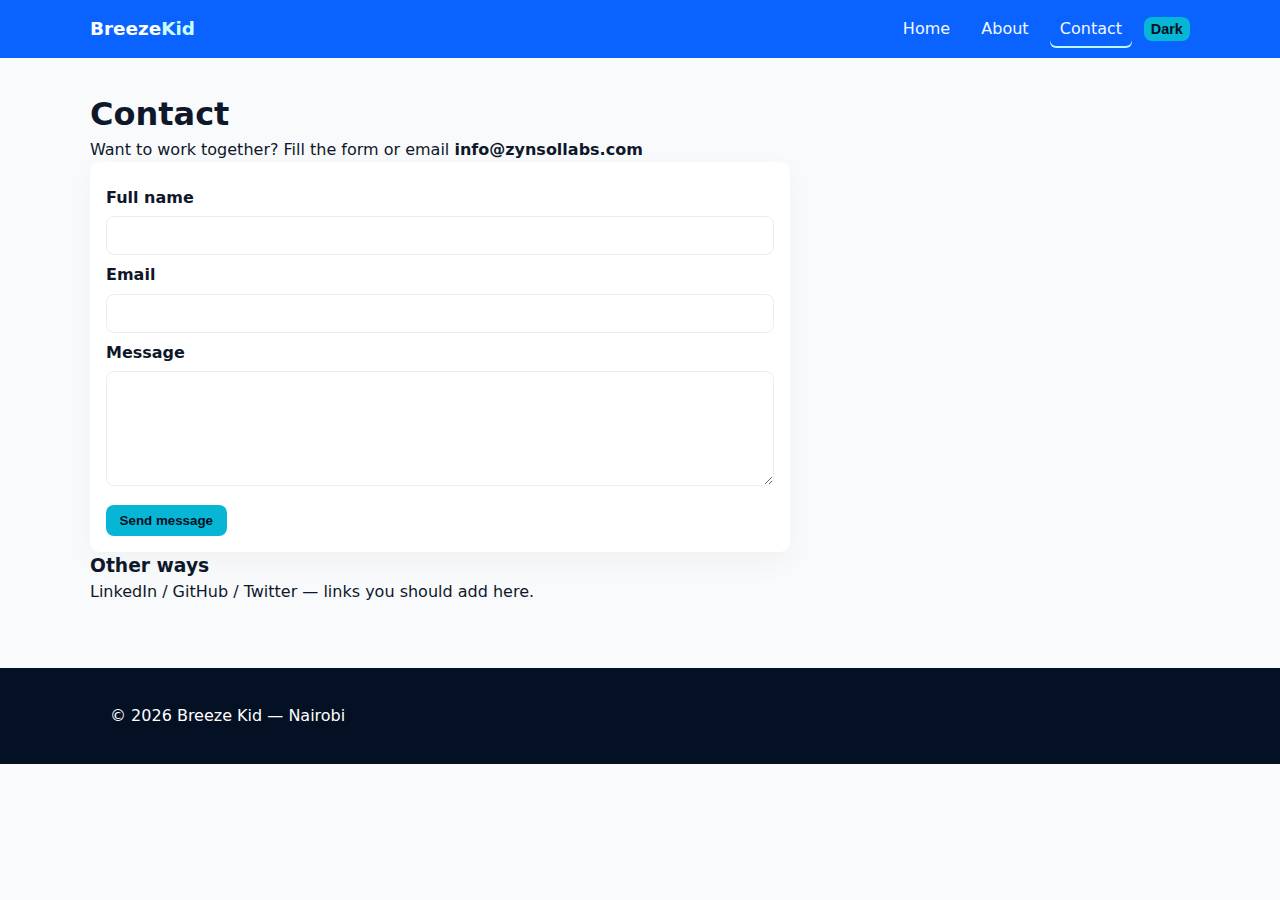
<file: contact.html>
<!DOCTYPE html>
<html lang="en">
<head>
<meta charset="utf-8" />
<meta name="viewport" content="width=device-width,initial-scale=1" />
<title>Contact — Breeze Kid</title>
<meta name="description" content="Contact Breeze Kid — get in touch." />
<link rel="stylesheet" href="css/styles.css" />
</head>
<body>
<header class="site-header">
  <div class="container header-inner">
    <a class="logo" href="/">Breeze<span>Kid</span></a>
    <nav class="nav" id="nav3">
      <a href="/" class="nav-link">Home</a>
      <a href="about.html" class="nav-link">About</a>
      <a href="contact.html" class="nav-link active">Contact</a>
      <button id="themeToggle3" class="btn small">Dark</button>
    </nav>
    <button id="menuBtn3" class="menu-btn" aria-label="Menu">☰</button>
  </div>
</header>

<main class="container content">
  <h1>Contact</h1>
  <p>Want to work together? Fill the form or email <strong>info@zynsollabs.com</strong></p>

  <form id="contactForm" class="form-card" novalidate>
    <label for="name">Full name</label>
    <input id="name" name="name" type="text" required />

    <label for="email">Email</label>
    <input id="email" name="email" type="email" required />

    <label for="message">Message</label>
    <textarea id="message" name="message" rows="6" required></textarea>

    <div class="form-row">
      <button type="submit" class="btn">Send message</button>
      <div id="formStatus" aria-live="polite"></div>
    </div>
  </form>

  <aside class="contact-info">
    <h3>Other ways</h3>
    <p>LinkedIn / GitHub / Twitter — links you should add here.</p>
  </aside>
</main>

<footer class="site-footer">
  <div class="container foot-grid">
    <p>© <span id="year3"></span> Breeze Kid — Nairobi</p>
  </div>
</footer>

<script src="js/main.js"></script>
</body>
</html>
</file>
<file: css/styles.css>
/* Simple, modern, responsive CSS */
/* Reset */
*{box-sizing:border-box;margin:0;padding:0}html,body{height:100%}
body{font-family:Inter,system-ui,-apple-system,'Segoe UI',Roboto,'Helvetica Neue',Arial;line-height:1.5;color:#0f172a;background:#f8fafc}
.container{max-width:1100px;margin:0 auto;padding:1.25rem}

/* Header */
.site-header{background:#0b63ff;color:#fff;position:sticky;top:0;z-index:30}
.header-inner{display:flex;align-items:center;justify-content:space-between;padding:0.6rem 0}
.logo{font-weight:700;font-size:1.15rem;color:#fff;text-decoration:none}
.logo span{color:#c6fffa}

/* Nav */
.nav{display:flex;gap:0.75rem;align-items:center}
.nav-link{color:#fff;text-decoration:none;padding:0.45rem 0.6rem;border-radius:6px;opacity:0.95}
.nav-link:hover{background:rgba(255,255,255,0.08)}
.nav-link.active{box-shadow:inset 0 -2px 0 0 #c6fffa}

/* buttons */
.btn{background:#06b6d4;color:#041024;padding:0.5rem 0.85rem;border-radius:8px;border:none;cursor:pointer;text-decoration:none;display:inline-block;font-weight:600}
.btn.small{padding:0.25rem 0.45rem;font-size:0.9rem}
.btn.outline{background:transparent;border:2px solid rgba(4,16,36,0.06)}
.menu-btn{display:none;background:transparent;border:none;color:#fff;font-size:1.25rem}

/* Hero */
.hero{padding:3rem 0;background:linear-gradient(180deg,rgba(6,182,212,0.06),rgba(11,99,255,0.03))}
.hero-grid{display:grid;grid-template-columns:1fr 1fr;gap:2rem;align-items:center}
.hero-text h1{font-size:2.1rem;margin-bottom:0.5rem}
.lead{color:#334155;margin-top:0.6rem}
.hero-media .cover{width:100%;height:320px;object-fit:cover;border-radius:12px}

/* Features */
.features{display:grid;grid-template-columns:repeat(3,1fr);gap:1rem;margin-top:1.5rem}
.card{background:#fff;padding:1rem;border-radius:10px;box-shadow:0 6px 18px rgba(8,15,20,0.04)}

/* Projects */
.projects h2{margin:1.25rem 0}
.project-grid{display:grid;grid-template-columns:repeat(3,1fr);gap:1rem}
.project-card{background:#fff;padding:1rem;border-radius:10px;box-shadow:0 6px 18px rgba(8,15,20,0.04)}

/* Slider */
.slider{margin:2rem 0}
.carousel{position:relative;overflow:hidden;background:transparent;border-radius:10px;padding:1rem}
.slides{display:flex;transition:transform 0.45s ease}
.slide{min-width:100%;padding:2rem;background:#fff;border-radius:8px;box-shadow:0 8px 20px rgba(2,6,23,0.04)}
.carousel-btn{position:absolute;top:50%;transform:translateY(-50%);background:rgba(0,0,0,0.06);border:none;padding:0.5rem 0.8rem;border-radius:6px;cursor:pointer}
.prev{left:8px}.next{right:8px}

/* About */
.content{padding:2rem 0}
.about-grid{display:grid;grid-template-columns:280px 1fr;gap:2rem;align-items:start}
.profile{width:100%;height:280px;object-fit:cover;border-radius:12px}
.skills{list-style:none;margin-top:0.5rem;padding-left:0}

/* Contact form */
.form-card{background:#fff;padding:1rem;border-radius:10px;box-shadow:0 10px 30px rgba(2,6,23,0.04);max-width:700px}
.form-card label{display:block;margin-top:0.5rem;font-weight:600}
.form-card input,.form-card textarea{width:100%;padding:0.7rem;border-radius:8px;border:1px solid #e6eef6;margin-top:0.4rem}
.form-row{display:flex;gap:1rem;align-items:center;margin-top:0.75rem}
#formStatus{font-size:0.95rem;color:#0f172a}

/* Footer */
.site-footer{margin-top:2rem;background:#041024;color:#fff;padding:1rem 0}
.foot-grid{display:flex;justify-content:space-between;align-items:center;gap:1rem}

/* Small screens */
@media (max-width:900px){
  .hero-grid{grid-template-columns:1fr}
  .features{grid-template-columns:1fr}
  .project-grid{grid-template-columns:1fr 1fr}
  .about-grid{grid-template-columns:1fr}
  .menu-btn{display:block}
  .nav{display:none}
  .project-grid{gap:0.75rem}
}
@media (max-width:520px){
  .project-grid{grid-template-columns:1fr}
  .hero-media .cover{height:200px}
}

/* Dark mode (class 'dark' on html) */
:root{--bg:#f8fafc;--text:#0f172a}
html.dark body{background:#071022;color:#e6eef6}
html.dark .site-header{background:#061028}
html.dark .nav-link{color:#dbeafe}
html.dark .card,html.dark .project-card,html.dark .slide,html.dark .form-card{background:#071428;box-shadow:none}
html.dark .btn{color:#021028}
</file>
